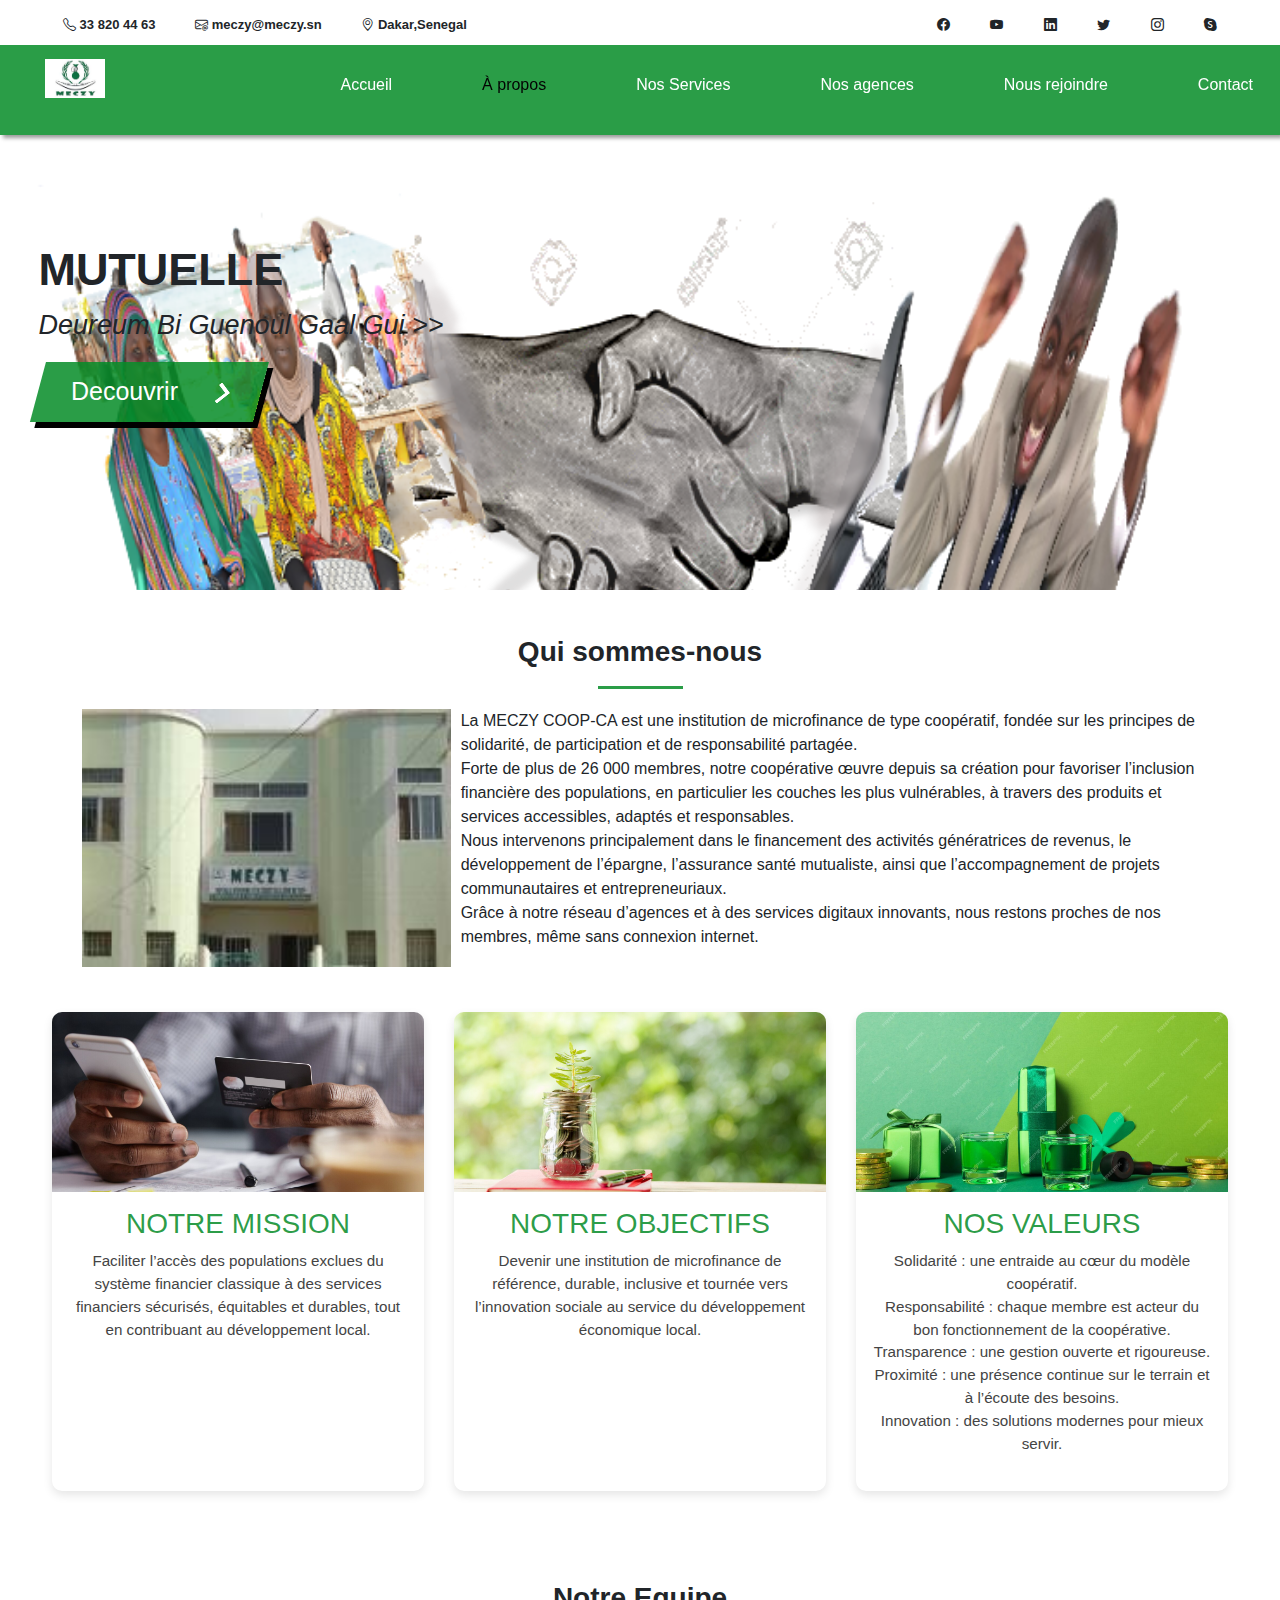
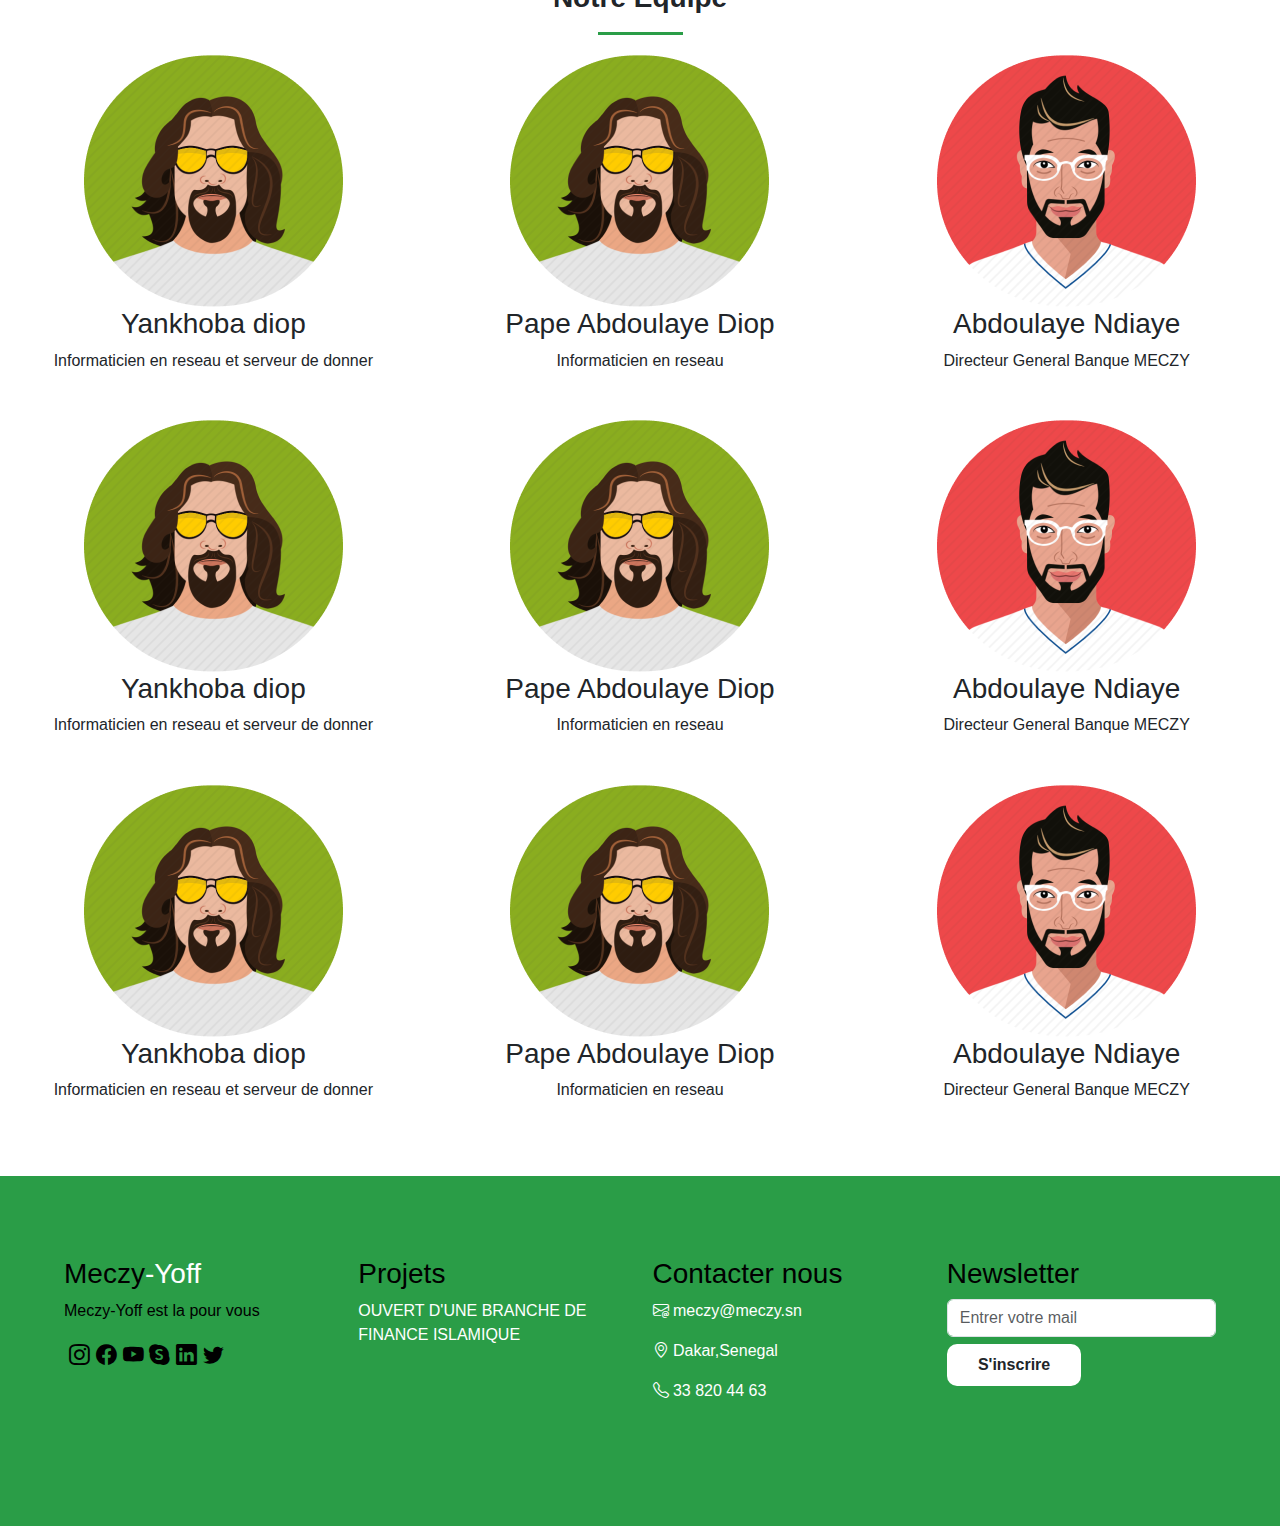
<file: a propos/a propos.html>
<!DOCTYPE html>
<html lang="en">
<head>
    <meta charset="UTF-8">
    <meta name="viewport" content="width=device-width, initial-scale=1.0">
    <title>MECZY</title>
    <link rel="icon" type="image/x-icon" href="../public/images/logo/logo-meczy.jpg">

    <!--cdn bootstrap-->
    <link href="https://cdn.jsdelivr.net/npm/bootstrap@5.3.3/dist/css/bootstrap.min.css" rel="stylesheet" integrity="sha384-QWTKZyjpPEjISv5WaRU9OFeRpok6YctnYmDr5pNlyT2bRjXh0JMhjY6hW+ALEwIH" crossorigin="anonymous">
    <script src="https://cdn.jsdelivr.net/npm/bootstrap@5.3.3/dist/js/bootstrap.bundle.min.js" integrity="sha384-YvpcrYf0tY3lHB60NNkmXc5s9fDVZLESaAA55NDzOxhy9GkcIdslK1eN7N6jIeHz" crossorigin="anonymous"></script>

    <!--icon cdn icon bootstrap-->
    <link rel="stylesheet" href="https://cdn.jsdelivr.net/npm/bootstrap-icons@1.11.3/font/bootstrap-icons.min.css">

    <!--cdn fonteawesone-->

    <link rel="stylesheet" href="https://cdnjs.cloudflare.com/ajax/libs/font-awesome/6.7.2/css/all.min.css" integrity="sha512-Evv84Mr4kqVGRNSgIGL/F/aIDqQb7xQ2vcrdIwxfjThSH8CSR7PBEakCr51Ck+w+/U6swU2Im1vVX0SVk9ABhg==" crossorigin="anonymous" referrerpolicy="no-referrer" />
    <!--css files les styles css-->
    <link rel="stylesheet" href="../public/css/main.css">
    <link rel="stylesheet" href="a propos.css">

</head>
<body>
    <!--section scroll top-->
    <div id="progress">
        <span id="progressValue">&#x1F815</span>
    </div>
    <!--section menu--->
    <div class="container-menu navContainer" id="accueill">
        <!--first-menu-->
        <div class="first-menu">
            <div class="left-icon">
                
                <p class="d-inline">
                    <i class="bi bi-telephone"></i>
                    33 820 44 63 
                </p>
                <p class="d-inline">
                    <i class="bi bi-envelope-at"></i>
                    meczy@meczy.sn
                </p>
                <p class="d-inline">
                    <i class="bi bi-geo-alt"></i>
                    Dakar,Senegal
                </p>
            </div>

            <div class="right-icon">
                <i class="bi bi-facebook"></i>
                <i class="bi bi-youtube"></i>
                <i class="bi bi-linkedin"></i>
                <i class="bi bi-twitter"></i>
                <i class="bi bi-instagram"></i>
                <i class="bi bi-skype"></i>
            </div>
        </div>

        <!--secon-menu-->
        <div class="second-menu">
           
            <div class="logo">
                <a href="../index.html"><img src="../public/images/logo/logo-meczy.jpg" alt="logo"></a>
            </div>
            <!--menu-->
            <div class="menu-links">
                <ul>
                    <li>
                        <a href="../#accueill">Accueil</a>
                    </li>
                    <a href="#L'institution" class="active">À propos</a>

                    <li>
                        <a href="../nos services/nos services.html">Nos Services</a>
                    </li>
                    <li>
                        <a href="../Article/article.html">Nos agences</a>
                    </li>
                    <li>
                        <a href="../Nous-rejoindre/NousRejoindre.html">Nous rejoindre</a>
                    </li>
                    <li>
                        <a href="../contact/contact.html">Contact</a>
                    </li>
                </ul>
            </div>
        </div>
        
    </div>
    <!--section baniere-->
    <div class="container-baniere-article">
        <div class="text-baniere">
            <h1 id="animated-text"></h1>
            <p>Deureum Bi Guenoul Gaal Gui  >></p>
<button class="cta">
    <span class="span">Decouvrir</span>
    <span class="second">
      <svg
        width="50px"
        height="20px"
        viewBox="0 0 66 43"
        version="1.1"
        xmlns="http://www.w3.org/2000/svg"
        xmlns:xlink="http://www.w3.org/1999/xlink"
      >
        <g
          id="arrow"
          stroke="none"
          stroke-width="1"
          fill="none"
          fill-rule="evenodd"
        >
          <path
            class="one"
            d="M40.1543933,3.89485454 L43.9763149,0.139296592 C44.1708311,-0.0518420739 44.4826329,-0.0518571125 44.6771675,0.139262789 L65.6916134,20.7848311 C66.0855801,21.1718824 66.0911863,21.8050225 65.704135,22.1989893 C65.7000188,22.2031791 65.6958657,22.2073326 65.6916762,22.2114492 L44.677098,42.8607841 C44.4825957,43.0519059 44.1708242,43.0519358 43.9762853,42.8608513 L40.1545186,39.1069479 C39.9575152,38.9134427 39.9546793,38.5968729 40.1481845,38.3998695 C40.1502893,38.3977268 40.1524132,38.395603 40.1545562,38.3934985 L56.9937789,21.8567812 C57.1908028,21.6632968 57.193672,21.3467273 57.0001876,21.1497035 C56.9980647,21.1475418 56.9959223,21.1453995 56.9937605,21.1432767 L40.1545208,4.60825197 C39.9574869,4.41477773 39.9546013,4.09820839 40.1480756,3.90117456 C40.1501626,3.89904911 40.1522686,3.89694235 40.1543933,3.89485454 Z"
            fill="#FFFFFF"
          ></path>
          <path
            class="two"
            d="M20.1543933,3.89485454 L23.9763149,0.139296592 C24.1708311,-0.0518420739 24.4826329,-0.0518571125 24.6771675,0.139262789 L45.6916134,20.7848311 C46.0855801,21.1718824 46.0911863,21.8050225 45.704135,22.1989893 C45.7000188,22.2031791 45.6958657,22.2073326 45.6916762,22.2114492 L24.677098,42.8607841 C24.4825957,43.0519059 24.1708242,43.0519358 23.9762853,42.8608513 L20.1545186,39.1069479 C19.9575152,38.9134427 19.9546793,38.5968729 20.1481845,38.3998695 C20.1502893,38.3977268 20.1524132,38.395603 20.1545562,38.3934985 L36.9937789,21.8567812 C37.1908028,21.6632968 37.193672,21.3467273 37.0001876,21.1497035 C36.9980647,21.1475418 36.9959223,21.1453995 36.9937605,21.1432767 L20.1545208,4.60825197 C19.9574869,4.41477773 19.9546013,4.09820839 20.1480756,3.90117456 C20.1501626,3.89904911 20.1522686,3.89694235 20.1543933,3.89485454 Z"
            fill="#FFFFFF"
          ></path>
          <path
            class="three"
            d="M0.154393339,3.89485454 L3.97631488,0.139296592 C4.17083111,-0.0518420739 4.48263286,-0.0518571125 4.67716753,0.139262789 L25.6916134,20.7848311 C26.0855801,21.1718824 26.0911863,21.8050225 25.704135,22.1989893 C25.7000188,22.2031791 25.6958657,22.2073326 25.6916762,22.2114492 L4.67709797,42.8607841 C4.48259567,43.0519059 4.17082418,43.0519358 3.97628526,42.8608513 L0.154518591,39.1069479 C-0.0424848215,38.9134427 -0.0453206733,38.5968729 0.148184538,38.3998695 C0.150289256,38.3977268 0.152413239,38.395603 0.154556228,38.3934985 L16.9937789,21.8567812 C17.1908028,21.6632968 17.193672,21.3467273 17.0001876,21.1497035 C16.9980647,21.1475418 16.9959223,21.1453995 16.9937605,21.1432767 L0.15452076,4.60825197 C-0.0425130651,4.41477773 -0.0453986756,4.09820839 0.148075568,3.90117456 C0.150162624,3.89904911 0.152268631,3.89694235 0.154393339,3.89485454 Z"
            fill="#FFFFFF"
          ></path>
        </g>
      </svg>
    </span>
  </button>
        </div>
    </div>
<!--section a propos-->
<div class="container-L'institution" id="L'institution">
    <div class="titre-section">
        <h3>Qui sommes-nous</h3>
        <span></span>

    </div>

    <div class="content-institution container ">
        <div class="place-image"> 
            <img src="../public/images/services/meczy-agences.jpg" alt="">
        </div>
        <P>La MECZY COOP-CA est une institution de microfinance de type coopératif, fondée sur les principes de solidarité, de participation et de responsabilité partagée. <br>
            Forte de plus de 26 000 membres, notre coopérative œuvre depuis sa création pour favoriser l’inclusion financière des populations, en particulier les couches les plus vulnérables, à travers des produits et services accessibles, adaptés et responsables. <br>
        
            Nous intervenons principalement dans le financement des activités génératrices de revenus, le développement de l’épargne, l’assurance santé mutualiste, ainsi que l’accompagnement de projets communautaires et entrepreneuriaux. <br>
            Grâce à notre réseau d’agences et à des services digitaux innovants, nous restons proches de nos membres, même sans connexion internet.
        </P> 
        
           
        </div>
        </div>
        </div>
    </div>
</div>




<!--valeurs-->
<section class="produits-valeurs">
    <div class="container">
      <div class="valeurs-grid">
  
        <div class="valeurs-card">
          <img src="../public/images/services/credit1.jpg" alt="Livret Jeune">
          <h3>NOTRE MISSION</h3>
          <p>Faciliter l’accès des populations exclues du système financier classique à des services financiers sécurisés, équitables et durables, tout en contribuant au développement local.</p>
        </div>
  
        <div class="valeurs-card">
          <img src="../public/images/services/produit3.jpg" alt="PEL">
          <h3>NOTRE OBJECTIFS</h3>
         <p>
            Devenir une institution de microfinance de référence, durable, inclusive et tournée vers l’innovation sociale au service du développement économique local.
        </p>
        </div>
  
        <div class="valeurs-card">
          <img src="../public/images/services/produits4.jpg" alt="Assurance Vie">
          <h3>NOS VALEURS</h3>
        <P> Solidarité : une entraide au cœur du modèle coopératif.<br>
            Responsabilité : chaque membre est acteur du bon fonctionnement de la coopérative. <br>
            Transparence : une gestion ouverte et rigoureuse. <br>
            Proximité : une présence continue sur le terrain et à l’écoute des besoins. <br>
            Innovation : des solutions modernes pour mieux servir.          
        </P>
        </div>
  
      </div>
    </div>
  </section>

    <!--partie titre-->
<div class="titre-section">
<h3>Notre Equipe</h3>
<span></span>
</div>
<div class="content-equipe">
    <div class="equipe1"> 
        <img src="../public/images/equipes/equipe2.png" alt="">
        <h3>Yankhoba diop</h3>
        <p>Informaticien en reseau et serveur de donner</p>

        <div class="content-sociaux">
           <div class="icon-social d-inline">
            
            </div>

        </div>
    </div>
    <div class="equipe2"> 
        <img src="../public/images/equipes/equipe2.png" alt="">
        <h3>Pape Abdoulaye Diop</h3>
        <p>Informaticien en reseau</p>
        <div class="content-sociaux">
                <div class="icon-social d-inline">
                
                </div>
        </div>
    </div>
    <div class="equipe3"> 
        <img src="../public/images/equipes/equipe3.png" alt="">
        <h3>Abdoulaye Ndiaye</h3>
        <p>Directeur General Banque MECZY</p>
        <div class="content-sociaux">
            <div class="icon-social d-inline">
               
            </div>
        </div>
    </div>
</div>
</div>

    <!--partie titre-->
<div class="content-equipe">
    <div class="equipe1"> 
        <img src="../public/images/equipes/equipe2.png" alt="">
        <h3>Yankhoba diop</h3>
        <p>Informaticien en reseau et serveur de donner</p>

        <div class="content-sociaux">
           <div class="icon-social d-inline">
           
            </div>

        </div>
    </div>
    <div class="equipe2"> 
        <img src="../public/images/equipes/equipe2.png" alt="">
        <h3>Pape Abdoulaye Diop</h3>
        <p>Informaticien en reseau</p>
        <div class="content-sociaux">
                <div class="icon-social d-inline">
           
                </div>
        </div>
    </div>
    <div class="equipe3"> 
        <img src="../public/images/equipes/equipe3.png" alt="">
        <h3>Abdoulaye Ndiaye</h3>
        <p>Directeur General Banque MECZY</p>
        <div class="content-sociaux">
            <div class="icon-social d-inline">
                
            </div>
        </div>
    </div>
</div>
</div>

    <!--partie titre-->
<div class="content-equipe">
    <div class="equipe1"> 
        <img src="../public/images/equipes/equipe2.png" alt="">
        <h3>Yankhoba diop</h3>
        <p>Informaticien en reseau et serveur de donner</p>

        <div class="content-sociaux">
           <div class="icon-social d-inline">
           
            </div>

        </div>
    </div>
    <div class="equipe2"> 
        <img src="../public/images/equipes/equipe2.png" alt="">
        <h3>Pape Abdoulaye Diop</h3>
        <p>Informaticien en reseau</p>
        <div class="content-sociaux">
                <div class="icon-social d-inline">
            
                </div>
        </div>
    </div>
    <div class="equipe3"> 
        <img src="../public/images/equipes/equipe3.png" alt="">
        <h3>Abdoulaye Ndiaye</h3>
        <p>Directeur General Banque MECZY</p>
        <div class="content-sociaux">
            <div class="icon-social d-inline">
               
            </div>
        </div>
    </div>
</div>
</div>
   <!--partie footer-->
   <div class="container-footer">
    <!--colone1-->
    <div class="footer1">
        <h3>Meczy<span>-Yoff</span></h3>
        <p>Meczy-Yoff est la pour vous </p>
        <div class="content-sociaux">
            <div class="icon-social d-inline">
                <i class="bi bi-instagram"></i>
                <i class="bi bi-facebook"></i>
                <i class="bi bi-youtube"></i>
                <i class="bi bi-skype"></i>
                <i class="bi bi-linkedin"></i>
                <i class="bi bi-twitter"></i>
            </div>
        </div>
     </div>
          <!--colone2-->
    <div class="footer2">
        <h3>Projets</h3>
        <p>
            <a href="#">OUVERT D'UNE BRANCHE DE FINANCE ISLAMIQUE</a>
        </p>
        
     </div>
          <!--colone3-->
    <div class="footer3">
        <h3>Contacter nous</h3>
        <p>
            <a href="mailto:meczy@meczy.sn">
                <i class="bi bi-envelope-at"></i>
                meczy@meczy.sn</a>
        </p>
        <p>
            <a href="#">
                <i class="bi bi-geo-alt"></i>
                Dakar,Senegal</a>
        </p>
        <p>
            <a href="#">
                <i class="bi bi-telephone"></i>
                33 820 44 63</a>
        </p>
    </div>
        <!--colone4-->
    <div class="footer4"> 

    <h3>Newsletter</h3>
    <form action="#" method="post" id="Newsletter">
        <input type="eimail" required class="form-control" placeholder="Entrer votre mail">
        <button type="submit" class="btn btn-suscribe">S'inscrire</button>
    </form>
    </div>

 </div>

 <!-- Modal details -->
<div class="modal fade" id="agenceModal" tabindex="-1" aria-labelledby="agenceModalLabel" aria-hidden="true">
<div class="modal-dialog modal-dialog-centred">
  <div class="modal-content">

    <!--header-->
    <div class="modal-header">
      <h1 class="modal-title fs-5 fw-bold" id="agenceModalLabel">Details du agence</h1>
      <button type="button" class="btn-close" data-bs-dismiss="modal" aria-label="Close"></button>
    </div>

    <!--body-->
    <div class="modal-body">
      <h5 class="modal-title"></h5>
      <p class="modal-description"></p>
    </div>

    <!--footer-->
    <div class="modal-footer">
      <button type="button" class="btn btn-secondary" data-bs-dismiss="modal">Fermer</button>
    </div>
  </div>
</div>
</div>
    <!--section script-->
    <script src="../public/js/main.js"></script>
    <script src="../public/js/progress.js"></script>
    <script src="../public/js/nothidemodal.js"></script>
    <script src="../public/js/setDetailsmodal.js"></script>
</body>
</html>
</file>
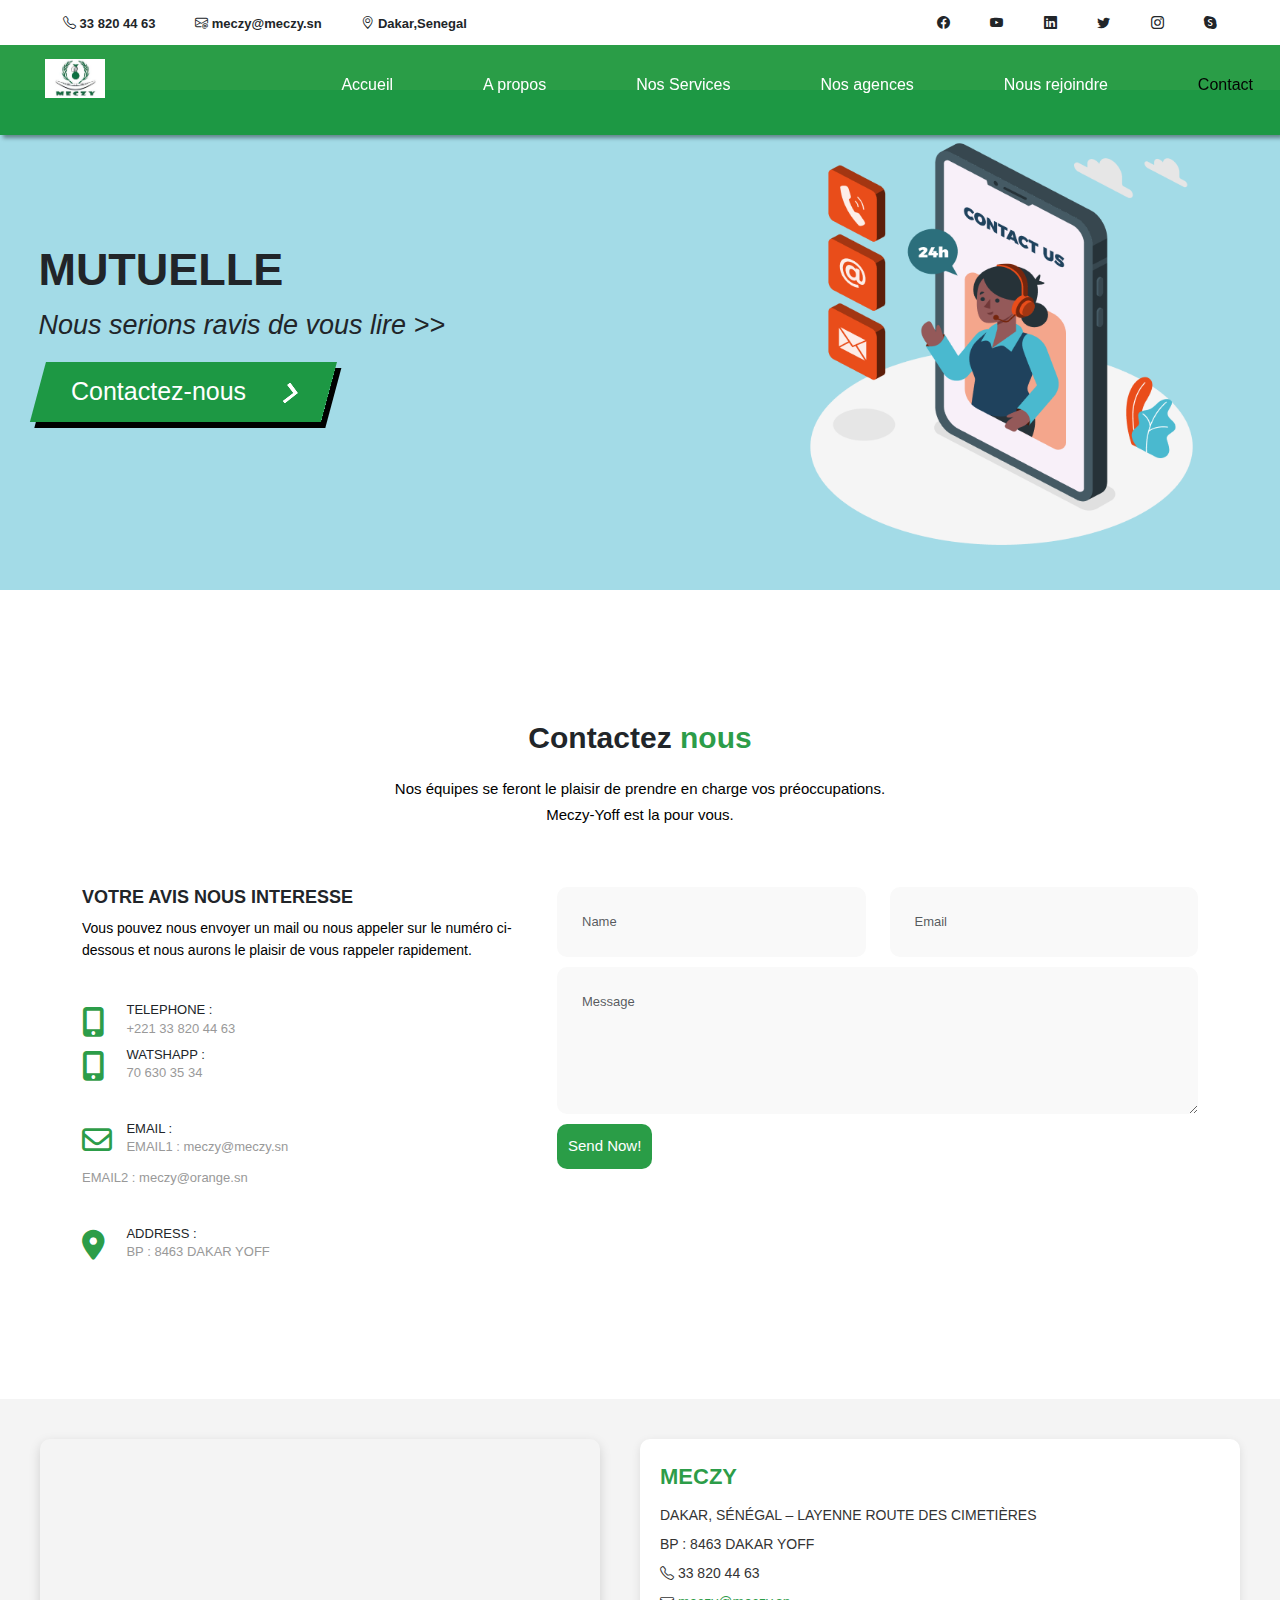
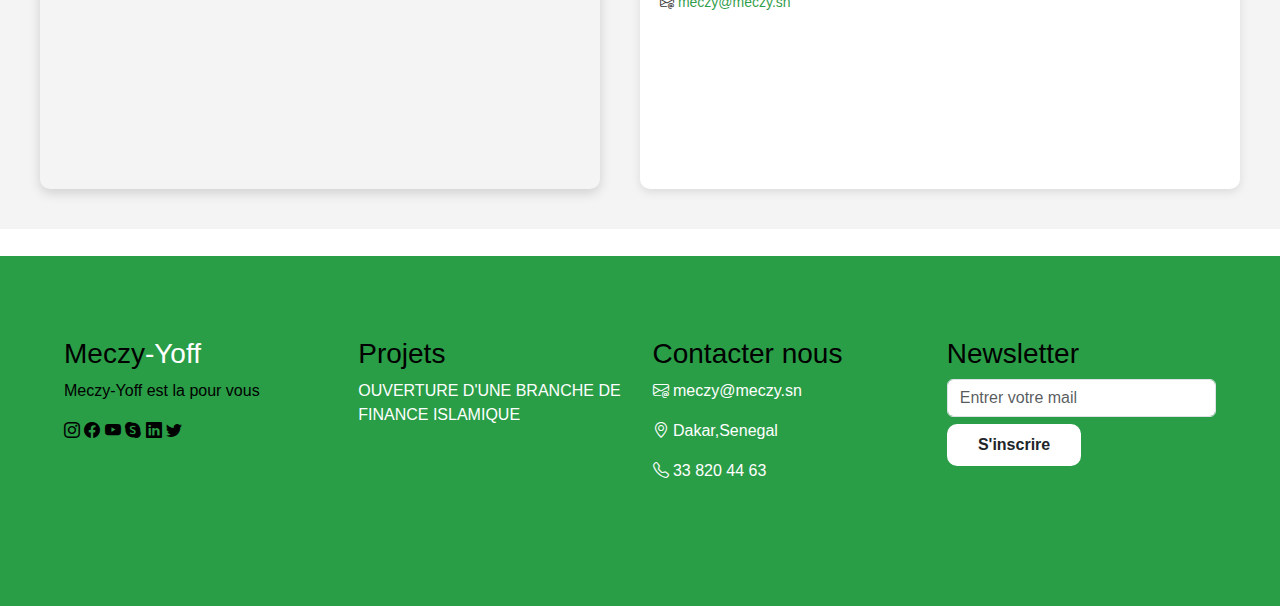
<file: contact/contact.html>
<!DOCTYPE html>
<html lang="en">
<head>
    <meta charset="UTF-8">
    <meta name="viewport" content="width=device-width, initial-scale=1.0">
    <title>MECZY</title>
    <link rel="icon" type="image/x-icon" href="../public/images/logo/logo-meczy.jpg">

    <!--cdn bootstrap-->
    <link href="https://cdn.jsdelivr.net/npm/bootstrap@5.3.3/dist/css/bootstrap.min.css" rel="stylesheet" integrity="sha384-QWTKZyjpPEjISv5WaRU9OFeRpok6YctnYmDr5pNlyT2bRjXh0JMhjY6hW+ALEwIH" crossorigin="anonymous">
    <script src="https://cdn.jsdelivr.net/npm/bootstrap@5.3.3/dist/js/bootstrap.bundle.min.js" integrity="sha384-YvpcrYf0tY3lHB60NNkmXc5s9fDVZLESaAA55NDzOxhy9GkcIdslK1eN7N6jIeHz" crossorigin="anonymous"></script>

    <!--icon cdn icon bootstrap-->
    <link rel="stylesheet" href="https://cdn.jsdelivr.net/npm/bootstrap-icons@1.11.3/font/bootstrap-icons.min.css">

    <!--cdn fonteawesone-->

    <link rel="stylesheet" href="https://cdnjs.cloudflare.com/ajax/libs/font-awesome/6.7.2/css/all.min.css" integrity="sha512-Evv84Mr4kqVGRNSgIGL/F/aIDqQb7xQ2vcrdIwxfjThSH8CSR7PBEakCr51Ck+w+/U6swU2Im1vVX0SVk9ABhg==" crossorigin="anonymous" referrerpolicy="no-referrer" />
    <!--css files les styles css-->
    <link rel="stylesheet" href="../public/css/main.css">
    <link rel="stylesheet" href="contact.css">
</head>
<body>
    <!--section scroll top-->
    <div id="progress">
        <span id="progressValue">&#x1F815</span>
    </div>
    <!--section menu--->
    <div class="container-menu navContainer" id="accueill">
        <!--first-menu-->
        <div class="first-menu">
            <div class="left-icon">
                
                <p class="d-inline">
                    <i class="bi bi-telephone"></i>
                    33 820 44 63 
                </p>
                <p class="d-inline">
                    <i class="bi bi-envelope-at"></i>
                    meczy@meczy.sn
                </p>
                <p class="d-inline">
                    <i class="bi bi-geo-alt"></i>
                    Dakar,Senegal
                </p>
            </div>

            <div class="right-icon">
                <i class="bi bi-facebook"></i>
                <i class="bi bi-youtube"></i>
                <i class="bi bi-linkedin"></i>
                <i class="bi bi-twitter"></i>
                <i class="bi bi-instagram"></i>
                <i class="bi bi-skype"></i>
            </div>
        </div>

        <!--secon-menu-->
        <div class="second-menu">
           
            <div class="logo">
                <a href="../index.html"><img src="../public/images/logo/logo-meczy.jpg" alt="logo"></a>
            </div>
            <!--menu-->
            <div class="menu-links">
                <ul>
                    <li>
                        <a href="../#accueill" >Accueil</a>
                    </li>
                    <li>
                        <a href="../a propos/a propos.html">A propos</a>
                    </li>
                    <li>
                        <a href="../nos services/nos services.html">Nos Services</a>
                    </li>
                    <li>
                        <a href="../Article/article.html">Nos agences</a>
                    </li>
                    <li>
                        <a href="../Nous-rejoindre/NousRejoindre.html">Nous rejoindre</a>
                    </li>
                    <li>
                        <a href="#contact/" class="active">Contact</a>
                    </li>
                </ul>
            </div>
        </div>
        
    </div>
    <!--section baniere-->
    <div class="container-baniere-article">
        <div class="text-baniere">
            <h1 id="animated-text"></h1>
            <p>Nous serions ravis de vous lire >></p>
<button class="cta">
    <span class="span">Contactez-nous</span>
    <span class="second">
      <svg
        width="50px"
        height="20px"
        viewBox="0 0 66 43"
        version="1.1"
        xmlns="http://www.w3.org/2000/svg"
        xmlns:xlink="http://www.w3.org/1999/xlink"
      >
        <g
          id="arrow"
          stroke="none"
          stroke-width="1"
          fill="none"
          fill-rule="evenodd"
        >
          <path
            class="one"
            d="M40.1543933,3.89485454 L43.9763149,0.139296592 C44.1708311,-0.0518420739 44.4826329,-0.0518571125 44.6771675,0.139262789 L65.6916134,20.7848311 C66.0855801,21.1718824 66.0911863,21.8050225 65.704135,22.1989893 C65.7000188,22.2031791 65.6958657,22.2073326 65.6916762,22.2114492 L44.677098,42.8607841 C44.4825957,43.0519059 44.1708242,43.0519358 43.9762853,42.8608513 L40.1545186,39.1069479 C39.9575152,38.9134427 39.9546793,38.5968729 40.1481845,38.3998695 C40.1502893,38.3977268 40.1524132,38.395603 40.1545562,38.3934985 L56.9937789,21.8567812 C57.1908028,21.6632968 57.193672,21.3467273 57.0001876,21.1497035 C56.9980647,21.1475418 56.9959223,21.1453995 56.9937605,21.1432767 L40.1545208,4.60825197 C39.9574869,4.41477773 39.9546013,4.09820839 40.1480756,3.90117456 C40.1501626,3.89904911 40.1522686,3.89694235 40.1543933,3.89485454 Z"
            fill="#FFFFFF"
          ></path>
          <path
            class="two"
            d="M20.1543933,3.89485454 L23.9763149,0.139296592 C24.1708311,-0.0518420739 24.4826329,-0.0518571125 24.6771675,0.139262789 L45.6916134,20.7848311 C46.0855801,21.1718824 46.0911863,21.8050225 45.704135,22.1989893 C45.7000188,22.2031791 45.6958657,22.2073326 45.6916762,22.2114492 L24.677098,42.8607841 C24.4825957,43.0519059 24.1708242,43.0519358 23.9762853,42.8608513 L20.1545186,39.1069479 C19.9575152,38.9134427 19.9546793,38.5968729 20.1481845,38.3998695 C20.1502893,38.3977268 20.1524132,38.395603 20.1545562,38.3934985 L36.9937789,21.8567812 C37.1908028,21.6632968 37.193672,21.3467273 37.0001876,21.1497035 C36.9980647,21.1475418 36.9959223,21.1453995 36.9937605,21.1432767 L20.1545208,4.60825197 C19.9574869,4.41477773 19.9546013,4.09820839 20.1480756,3.90117456 C20.1501626,3.89904911 20.1522686,3.89694235 20.1543933,3.89485454 Z"
            fill="#FFFFFF"
          ></path>
          <path
            class="three"
            d="M0.154393339,3.89485454 L3.97631488,0.139296592 C4.17083111,-0.0518420739 4.48263286,-0.0518571125 4.67716753,0.139262789 L25.6916134,20.7848311 C26.0855801,21.1718824 26.0911863,21.8050225 25.704135,22.1989893 C25.7000188,22.2031791 25.6958657,22.2073326 25.6916762,22.2114492 L4.67709797,42.8607841 C4.48259567,43.0519059 4.17082418,43.0519358 3.97628526,42.8608513 L0.154518591,39.1069479 C-0.0424848215,38.9134427 -0.0453206733,38.5968729 0.148184538,38.3998695 C0.150289256,38.3977268 0.152413239,38.395603 0.154556228,38.3934985 L16.9937789,21.8567812 C17.1908028,21.6632968 17.193672,21.3467273 17.0001876,21.1497035 C16.9980647,21.1475418 16.9959223,21.1453995 16.9937605,21.1432767 L0.15452076,4.60825197 C-0.0425130651,4.41477773 -0.0453986756,4.09820839 0.148075568,3.90117456 C0.150162624,3.89904911 0.152268631,3.89694235 0.154393339,3.89485454 Z"
            fill="#FFFFFF"
          ></path>
        </g>
      </svg>
    </span>
  </button>
        </div>
    </div>
<!--section contact-->
<section class="contact" id="contact">
    <div class="container">
        <div class="heading text-center">
            <h2>Contactez  <span>nous</span></h2>
            <p>Nos équipes se feront le plaisir de prendre en charge vos préoccupations.
                <br>Meczy-Yoff est la pour vous.</p>
        </div>
        <div class="row">
            <div class="col-md-5">
                <div class="title">
                    <h3>VOTRE AVIS NOUS INTERESSE</h3>
                    <p> Vous pouvez nous envoyer un mail ou nous appeler sur le numéro ci-dessous et nous aurons le plaisir de vous rappeler rapidement.</p>
                </div>
                <div class="content">
                    <!-- Info-1 -->
                    <div class="info">
                        <i class="fas fa-mobile-alt"></i>
                        <h4 class="d-inline-block">TELEPHONE :
                            <br>
                            <span>+221 33 820 44 63  </span></h4>
                            <br>
                              <i class="fas fa-mobile-alt"></i>
                        <h4 class="d-inline-block">WATSHAPP :
                            <br>
                            <span>70 630 35 34  </span></h4>
                    </div>
                    <!-- Info-2 -->
                    <div class="info">
                        <i class="far fa-envelope"></i>
                        <h4 class="d-inline-block">EMAIL :
                            <br>
                            <span>EMAIL1 : meczy@meczy.sn</span></h4><br>
                            <h4 class="d-inline-block">
                            <span> EMAIL2 : meczy@orange.sn</span></h4>
                    </div>
                    <!-- Info-3 -->
                    <div class="info">
                        <i class="fas fa-map-marker-alt"></i>
                        <h4 class="d-inline-block">ADDRESS :<br>
                            <span>BP : 8463 DAKAR YOFF</span></h4>
                    </div>
                </div>
            </div>

            <div class="col-md-7">

                <form>
                    <div class="row">
                        <div class="col-sm-6">
                            <input type="text" class="form-control" placeholder="Name">
                        </div>
                        <div class="col-sm-6">
                            <input type="email" class="form-control" placeholder="Email">
                        </div>
                        <!--div class="col-sm-12">
                            <input type="text" class="form-control" placeholder="Subject">
                        </div-->
                    </div>
                    <div class="form-group">
                        <textarea class="form-control" rows="5" id="comment" placeholder="Message"></textarea>
                    </div>
                    <button class="btn btn-block" type="submit">Send Now!</button>
                </form>
            </div>
        </div>
    </div>
</section>


<!-- SECTION MAPS -->
<!-- SECTION MAPS MODERNE -->
<section class="maps-section">
  <div class="maps-container">
    <div class="map-box">
      <iframe 
        src="https://www.google.com/maps/embed?pb=!1m18!1m12!1m3!1d3858.193601525309!2d-17.476743326374528!3d14.758120073203719!2m3!1f0!2f0!3f0!3m2!1i1024!2i768!4f13.1!3m3!1m2!1s0xec10d637757eec7%3A0x9f79fdb834e4e67a!2sMECZY!5e0!3m2!1sfr!2ssn!4v1746018467849!5m2!1sfr!2ssn"
        allowfullscreen=""
        loading="lazy"
        referrerpolicy="no-referrer-when-downgrade">
      </iframe>
    </div>

    <div class="info-box">
      <h3>MECZY</h3>
      <p>DAKAR, SÉNÉGAL – LAYENNE ROUTE DES CIMETIÈRES</p>
      <p>BP : 8463 DAKAR YOFF</p>
      <p><i class="bi bi-telephone"></i> 33 820 44 63</p>
      <p>
        <i class="bi bi-envelope-at"></i>
        <a href="mailto:meczy@meczy.sn">meczy@meczy.sn</a>
      </p>
    </div>
  </div>
</section>


     <!--partie footer-->
     <div class="container-footer">
        <!--colone1-->
        <div class="footer1">
            <h3>Meczy<span>-Yoff</span></h3>
            <p>Meczy-Yoff est la pour vous </p>
            <div class="content-sociaux">
                <div class="icon-social d-inline">
                    <i class="bi bi-instagram"></i>
                    <i class="bi bi-facebook"></i>
                    <i class="bi bi-youtube"></i>
                    <i class="bi bi-skype"></i>
                    <i class="bi bi-linkedin"></i>
                    <i class="bi bi-twitter"></i>
                </div>
            </div>
         </div>
              <!--colone2-->
        <div class="footer2">
            <h3>Projets</h3>
            <p>
                <a href="#">OUVERTURE D'UNE BRANCHE DE FINANCE ISLAMIQUE</a>
            </p>
           
         </div>
              <!--colone3-->
        <div class="footer3">
            <h3>Contacter nous</h3>
            <p>
                <a href="mailto:meczy@meczy.sn">
                    <i class="bi bi-envelope-at"></i>
                    meczy@meczy.sn</a>
            </p>
            <p>
                <a href="#">
                    <i class="bi bi-geo-alt"></i>
                    Dakar,Senegal</a>
            </p>
            <p>
                <a href="#">
                    <i class="bi bi-telephone"></i>
                    33 820 44 63</a>
            </p>
        </div>
            <!--colone4-->
        <div class="footer4"> 

        <h3>Newsletter</h3>
        <form action="#" method="post" id="Newsletter">
            <input type="eimail" required class="form-control" placeholder="Entrer votre mail">
            <button type="submit" class="btn btn-suscribe">S'inscrire</button>
        </form>
        </div>

     </div>

     <!-- Modal details -->
<div class="modal fade" id="agenceModal" tabindex="-1" aria-labelledby="agenceModalLabel" aria-hidden="true">
    <div class="modal-dialog modal-dialog-centred">
      <div class="modal-content">

        <!--header-->
        <div class="modal-header">
          <h1 class="modal-title fs-5 fw-bold" id="agenceModalLabel">Details du agence</h1>
          <button type="button" class="btn-close" data-bs-dismiss="modal" aria-label="Close"></button>
        </div>

        <!--body-->
        <div class="modal-body">
          <h5 class="modal-title"></h5>
          <p class="modal-description"></p>
        </div>

        <!--footer-->
        <div class="modal-footer">
          <button type="button" class="btn btn-secondary" data-bs-dismiss="modal">Fermer</button>
        </div>
      </div>
    </div>
  </div>
    <!--section script-->
    <script src="../public/js/main.js"></script>
    <script src="../public/js/progress.js"></script>
    <script src="../public/js/nothidemodal.js"></script>
    <script src="../public/js/setDetailsmodal.js"></script>
</body>
</html>
</file>
<file: public/css/main.css>
/* **** BASE CONTENT **** */
*
{
    margin: 0;
    padding: 0;
    list-style: none;
  font-family: 'Segoe UI', Tahoma, Geneva, Verdana, sans-serif;
    text-decoration: none !important;
}

/* **** PROGRESS **** */
#progress {
    background-color: #061429;
    position: fixed;
    bottom: 20px;
    right: 20px;
    height: 50px;
    width: 50px;
    display: none;
    place-items: center;
    box-shadow: 0 0 10px rgba(0, 0, 0, 0.2);
    cursor: pointer;
    z-index: 1000;
}
#progressValue {
    display: block;
    height: calc(100% - 15px);
    width: calc(100% - 15px);
    background-color: var(--main-color);
    display: grid;
    place-items: center;
    font-size: 20px;
    color: white;
    font-weight: bold;
}

/* **** BASE COLOR **** */
:root {
  --main-color: #068c28da;
  --white-color: #ffffff;
  --second-color: var(--white-color);
  --third-color: #030303;
  --black-color: #068c28da;
}


/* **** first menu**** */

.first-menu
{
    position: fixed;
    top: 0;
    background-color: white;
    width: 100%;
    height: 5vh;
    place-items: center;
    display: flex;
    z-index: 10000;
    border-top: 3px dashed var(--white-color)
}
.first-menu .right-icon i:hover
{
  color: var(--main-color);
}

.left-icon 
{
    position: absolute;
    left: 5vh;
}

.left-icon p,.right-icon i
{
    margin: 2vh;
    font-size: 13px;
     font-weight: bold;
}

.right-icon
{
    position: absolute;
    right: 5vh;
}

/* **** second menu**** */

.second-menu
{
    background-color: var(--black-color);
    height: 10vh;
    width: 100%;
    display: flex;
    justify-content:end ;
    position: fixed;
    z-index: 1000;
    top: 5vh;
    box-shadow: rgba(0, 0, 0, 0.4) 3px 3px 4px;
}
.second-menu .logo img
{
    max-width: 60px;
    max-height: 50px;
    position: absolute;
    left: 5vh;
    top: 1.5vh;
}

.menu-links ul
{
    display: flex;
    position: absolute;
    right:3vh;
    top: 3.1vh;
}

.menu-links ul a
{
    margin-left: 5vh;
    color: white;

}
.active, .menu-links li a:hover
{
    color: var(--third-color)!important; 
}

/* btn decourir */ 
.cta {
    display: flex;
    padding: 11px 33px;
    text-decoration: none;
    font-size: 25px;
    color: white;
    background:  #068c28da;
    transition: 1s;
    box-shadow: 6px 6px 0 black;
    transform: skewX(-15deg);
    border: none;
    cursor: pointer;
  }
  
  .cta:focus {
    outline: none;
  }
  
  .cta:hover {
    transition: 0.5s;
    box-shadow: 10px 10px 0 black;
  }
  
  .cta .second {
    transition: 0.5s;
    margin-right: 0px;
  }
  
  .cta:hover .second {
    transition: 0.5s;
    margin-right: 45px;
  }
  
  .span {
    transform: skewX(15deg);
  }
  
  .second {
    width: 20px;
    margin-left: 30px;
    position: relative;
    top: 12%;
  }
  
  .one {
    transition: 0.4s;
    transform: translateX(-60%);
  }
  
  .two {
    transition: 0.5s;
    transform: translateX(-30%);
  }
  
  .cta:hover .three {
    animation: color_anim 1s infinite 0.2s;
  }
  
  .cta:hover .one {
    transform: translateX(0%);
    animation: color_anim 1s infinite 0.6s;
  }
  
  .cta:hover .two {
    transform: translateX(0%);
    animation: color_anim 1s infinite 0.4s;
  }
  
  @keyframes color_anim {
    0% {
      fill: white;
    }
  
    50% {
      fill:black;
    }
  
    100% {
      fill: white;
    }
  }

  /* baniere */ 
  .container-baniere
  {
    margin-top: 90px;
    width: 100%;
    background-image: url(../images/bannieres/slide-img1v2.png);
    background-color: var(--white-color);
    height: 500px;
    background-size: cover;
  }

  .container-baniere a{
    color: #ffffff;
  }

  .text-baniere
  {
    position: absolute;
    top: 27%;
    left: 3%;
  }

  .text-baniere h1
  {
    font-weight: bold;
    font-size: 5vh;
  }
  .text-baniere p
  {
    font-size: 3vh;
    font-style: italic;
  }

/* ====== Section Mot du Directeur ====== */
.mot-directeur {
  background-color: #f3f3f3;
  padding: 60px 20px;
  font-family: 'Segoe UI', Tahoma, Geneva, Verdana, sans-serif;
}

.container-directeur {
  display: grid;
  grid-template-columns: 1fr 2fr;
  gap: 30px;
  align-items: center;
  max-width: 1200px;
  margin: 0 auto;
}

.image-directeur img {
  width: 100%;
  height: auto;
  border-radius: 10px;
  box-shadow: 0 4px 10px rgba(0, 0, 0, 0.1);
}

.texte-directeur h2 {
  font-size: 2em;
  color: var(--third-color);
  margin-bottom: 20px;
}

.texte-directeur p {
  font-size: 1.1em;
  line-height: 1.6;
  color: #333;
  text-align: justify;
}

.signature {
  margin-top: 20px;
  font-style: italic;
  font-weight: bold;
  color: #555;
}

/* Responsive */
@media screen and (max-width: 768px) {
  .container-directeur {
    grid-template-columns: 1fr;
    text-align: center;
  }

  .texte-directeur p {
    text-align: center;
  }
}


.titre-section h3 {
  text-align: center;
  font-weight: 600;
  padding: 1vh;
  padding-top: 5vh;
}

.titre-section span {
  width: 85px;
  height: 3px;
  display: block;
  background-color: var(--black-color);
  margin: 0 auto 20px auto;
}

/* Responsive pour tablettes (<= 991px) */
@media screen and (max-width: 991px) {
  .content-institution {
    grid-template-columns: 1fr;
    grid-template-rows: auto auto;
  }

  .place-image {
    grid-area: auto;
    margin-bottom: 20px;
  }

  .place-text {
    grid-area: auto;
    margin-top: 0;
    text-align: justify;
  }
}

/* Responsive pour petits écrans (<= 576px) */
@media screen and (max-width: 576px) {
  .place-text {
    font-size: 16px;
  }

  .titre-section h3 {
    font-size: 20px;
  }

  .titre-section span {
    width: 60px;
  }
}

.banniere-reseaux {
  background: #068c28da;
  display: flex;
  justify-content: space-between;
  align-items: center;
  padding: 40px 5%;
  position: relative;
  min-height: 250px;
}

.reseaux-texte h2 {
  color: #fff;
  font-size: 1.6em;
  margin-bottom: 20px;
}

.icones-reseaux a {
  display: inline-block;
  margin-right: 25px;
  background: rgba(255,255,255,0.1);
  border-radius: 50%;
  width: 70px;
  height: 70px;
  text-align: center;
  line-height: 70px;
  font-size: 2em;
  color: #fff;
  border: 2px solid #fff;
  transition: background 0.3s;
}

.icones-reseaux a:hover {
  background: #fff;
  color: #068c28da;
}

.groupe-photos {
  display: flex;
  gap: 20px;
}

.photo-cadre {
  width: 120px;
  height: 120px;
  object-fit: cover;
  border-radius: 15px;
  border: 5px solid #fff;
  box-shadow: 0 4px 20px rgba(0,0,0,0.1);
  transform: rotate(-8deg);
}

.photo-cadre:nth-child(2) {
  transform: rotate(6deg);
}

.photo-cadre:nth-child(3) {
  transform: rotate(-4deg);
}

@media (max-width: 1024px) {
  .banniere-reseaux {
    flex-direction: column;
    align-items: flex-start;
    padding: 30px 3%;
    min-height: 200px;
  }
  .groupe-photos {
    margin-top: 30px;
    gap: 15px;
  }
}

@media (max-width: 700px) {
  .banniere-reseaux {
    flex-direction: column;
    align-items: center;
    padding: 25px 2%;
    min-height: 150px;
  }
  .reseaux-texte h2 {
    font-size: 1.1em;
    text-align: center;
  }
  .icones-reseaux a {
    width: 50px;
    height: 50px;
    line-height: 50px;
    font-size: 1.3em;
    margin-right: 15px;
  }
  .groupe-photos {
    gap: 10px;
    margin-top: 20px;
  }
  .photo-cadre {
    width: 70px;
    height: 70px;
    border-radius: 8px;
    border-width: 3px;
  }
}


@media (max-width: 500px) {
  .groupe-photos {
    flex-direction: column;
    align-items: center;
  }
  .photo-cadre {
    margin-bottom: 10px;
  }
}


.presence-regions {
  background: #b8e3e4;
  padding: 40px 0;
  text-align: center;
}
.presence-regions h2 {
  font-size: 2em;
  margin-bottom: 30px;
  font-weight: bold;
}
.regions-grid {
  display: flex;
  justify-content: center;
  gap: 30px;
  flex-wrap: wrap;
}
.region-card {
  background: #fff;
  border-radius: 18px;
  box-shadow: 0 2px 8px rgba(0,0,0,0.06);
  padding: 20px 10px;
  width: 220px;
  display: flex;
  flex-direction: column;
  align-items: center;
  margin-bottom: 20px;
}
.region-svg {
  width: 120px;
  height: 120px;
  margin-bottom: 15px;
}
.region-name {
  font-size: 1.2em;
  font-weight: 600;
  color: #068c28;
}
@media (max-width: 700px) {
  .regions-grid {
    flex-direction: column;
    align-items: center;
  }
  .region-card {
    width: 90vw;
    max-width: 300px;
  }
}




         /* TEMOIGNAGE*/

         .container-Temoignage
         {
          background-color: #f3f3f3;
         } 
         .content-Temoignage {
          display: grid;
          grid-template-columns: repeat(3, 1fr);
          grid-template-rows: 1fr;
          grid-column-gap: 25px;
          grid-row-gap: 25px;
          text-align: center;
          background-color: #f3f3f3;
          margin-top: 15vh;
          margin-bottom: 15vh;
          }
          .content-Temoignage .Temoignage:hover
          {
            background-color: var(--main-color);
            padding: 5vh;
          }

          .content-Temoignage .Temoignage img 
          {
            width: 30%;
            margin-top: -20%;
          }

          .content-Temoignage .Temoignage P:nth-child(odd)
          {
            color: black;
            font-size: 15px;
          }
          
          .div1 { grid-area: 1 / 1 / 2 / 2; }
          .div2 { grid-area: 1 / 2 / 2 / 3; }
          .div3 { grid-area: 1 / 3 / 2 / 4; }

          .content-Temoignage h5
          {
            padding: 8px;
          }

       /* FOOTER DE BASE */
.container-footer {
  display: grid;
  grid-template-columns: repeat(4, 1fr);
  grid-template-rows: 1fr;
  grid-column-gap: 25px;
  grid-row-gap: 5px;
  background-color: var(--main-color);
  min-height: 350px;
  padding: 9vh 5vw;
  margin-top: 3vh;
  width: 100%;
  color: white;
}

.footer1, .footer2, .footer3, .footer4 {
  color: black;
}

.footer3 a, .footer2 a {
  color: white;
  text-decoration: none;
}

.footer3 a:hover, .footer2 a:hover {
  color: black;
}

.footer1 span {
  color: white;
}

.footer4 button {
  background-color: white;
  border-radius: 10px;
  margin-top: 7px;
  width: 50%;
  padding: 8px;
  font-weight: bold;
  cursor: pointer;
}

.container-footer .content-sociaux i:hover {
  color: whitesmoke;
}

/* RESPONSIVE FOOTER */
@media screen and (max-width: 1024px) {
  .container-footer {
    grid-template-columns: repeat(2, 1fr);
    grid-row-gap: 30px;
    padding: 6vh 5vw;
  }
}

@media screen and (max-width: 768px) {
  .container-footer {
    grid-template-columns: 1fr;
    text-align: center;
    grid-row-gap: 25px;
    padding: 5vh 5vw;
  }

  .footer4 button {
    width: 80%;
  }

  .footer3 a, .footer2 a {
    display: block;
    margin-bottom: 10px;
  }
}

            
             /* nos agences*/
             .container-nos-agences .card img
             {
              height: 300px;
             }
             .container-nos-agences .card 
             {
              height: 500px;
              border: 2px solid var(--white-color);
              box-shadow: 1px 3px 17px -3px rgba(0, 0, 0, 0.79);
              background-color: white;
             }
             
             .btn-modal
             {
              background-color: var(--main-color);
             }
             .btn-modal:hover
             {
              background-color: black;
             }
             .modal-footer button
             {
              background-color: var(--main-color);
             }
             .modal-footer button:hover
             {
              background-color: black;
             }
             
             
          /* Slider */
             h2{
              text-align:center;
              padding: 20px;
            }
            /* Slider */
            
            .slick-slide {
                margin: 0px 20px;
            }
            
            .slick-slide img {
                width: 100%;
            }
            
            .slick-slider
            {
                position: relative;
                display: block;
                box-sizing: border-box;
                -webkit-user-select: none;
                -moz-user-select: none;
                -ms-user-select: none;
                        user-select: none;
                -webkit-touch-callout: none;
                -khtml-user-select: none;
                -ms-touch-action: pan-y;
                    touch-action: pan-y;
                -webkit-tap-highlight-color: transparent;
            }
            
            .slick-list
            {
                position: relative;
                display: block;
                overflow: hidden;
                margin: 0;
                padding: 0;
            }
            .slick-list:focus
            {
                outline: none;
            }
            .slick-list.dragging
            {
                cursor: pointer;
                cursor: hand;
            }
            
            .slick-slider .slick-track,
            .slick-slider .slick-list
            {
                -webkit-transform: translate3d(0, 0, 0);
                   -moz-transform: translate3d(0, 0, 0);
                    -ms-transform: translate3d(0, 0, 0);
                     -o-transform: translate3d(0, 0, 0);
                        transform: translate3d(0, 0, 0);
            }
            
            .slick-track
            {
                position: relative;
                top: 0;
                left: 0;
                display: block;
            }
            .slick-track:before,
            .slick-track:after
            {
                display: table;
                content: '';
            }
            .slick-track:after
            {
                clear: both;
            }
            .slick-loading .slick-track
            {
                visibility: hidden;
            }
            
            .slick-slide
            {
                display: none;
                float: left;
                height: 100%;
                min-height: 1px;
            }
            [dir='rtl'] .slick-slide
            {
                float: right;
            }
            .slick-slide img
            {
                display: block;
            }
            .slick-slide.slick-loading img
            {
                display: none;
            }
            .slick-slide.dragging img
            {
                pointer-events: none;
            }
            .slick-initialized .slick-slide
            {
                display: block;
            }
            .slick-loading .slick-slide
            {
                visibility: hidden;
            }
            .slick-vertical .slick-slide
            {
                display: block;
                height: auto;
                border: 1px solid transparent;
            }
            .slick-arrow.slick-hidden {
                display: none;
            }

            /*valeurs*/
         
              /*bureau*/
              
              /*qui somme nous*/
              .container-nous p{
                text-align: center;
              }
              
              .btn-nous a{
                background-color: var(--main-color);
                color: white;
                padding: 10px;
                text-align: center;
              }

              .parent ul h4{
                margin-left: 5vh;
                
              }

              .parent ul h4:hover
              {
                color: var(--main-color);
              }
              .parent ul li
              {
                margin-left: 6vh;
              }
              

              /*place maps*/
              
              .container-maps{
                height: 440px;
                background-color: #f3f3f3;
                
              }

              .content-maps {
                display: grid;
                grid-template-columns: 2fr 1fr;
                grid-template-rows: 1fr;
                grid-column-gap: 15px;
                grid-row-gap: 10px;
                margin-top: 7vh;
                margin-bottom: 7vh;
                }
                
                .coter-maps
                 { 
                  grid-area: 1 / 1 / 2 / 2; 

                }
                .coter-text { 
                  grid-area: 1 / 2 / 2 / 3; 

                }
              
                .coter-text{
                  margin-top: 5vh;
                  font-size: 15px;
                }


                /* styles.css */
.bank-services {
  padding: 60px 20px;
  background-image: url('../images/bannieres/mission.jpg');
  font-family: Arial, sans-serif;
}

.bank-services .container {
  max-width: 1200px;
  margin: 0 auto;
  text-align: center;
}



.services-list {
  display: flex;
  flex-wrap: wrap;
  justify-content: center;
  gap: 30px;
}

.service-card {
  background-color: var(--white-color);
  padding: 25px;
  border-radius: 8px;
  box-shadow: 0 4px 8px rgba(0,0,0,0.1);
  width: 250px;
  transition: transform 0.3s ease;
}

.service-card:hover {
  transform: translateY(-5px);
}

.service-card h3 {
  color: var(--main-color);
  margin-bottom: 15px;
}

.service-card p {
  color: black;
  font-size: 1.1em;
  
}


/* Responsive Styles */
/* Ajoute ceci à styles.css */
.section-accueil {
  padding: 60px 20px;
  background-color: var(--main-color);
  font-family: 'Segoe UI', sans-serif;
  margin-top: 7vh;
  margin-bottom: 7vh;
}

.section-accueil .container {
  max-width: 1200px;
  margin: auto;
  text-align: center;
}

.section-accueil h2 {
  font-size: 2.5em;
  margin-bottom: 20px;
  color: white;
}

.section-accueil .intro {
  font-size: 0.95em;
  color: black;
  margin-bottom: 40px;
}

.accueil-grid {
  display: grid;
  grid-template-columns: repeat(auto-fit, minmax(280px, 1fr));
  gap: 30px;
}

.accueil-colonne img {
  width: 100%;
  height: 100%;
  object-fit: cover;
  margin-bottom: 15px;
}

.accueil-colonne h3 {
  color: #004477;
  margin-bottom: 10px;
}

.accueil-colonne p {
  color: #f3f3f3;
  font-size: 0.95em;
}


/*****************statistiques*****************/
.statistiques-banque {
  background-color: white;
  padding: 60px 20px;
  text-align: center;
}

.stats-container {
  display: grid;
  grid-template-columns: repeat(auto-fit, minmax(180px, 1fr));
  gap: 30px;
  max-width: 1200px;
  margin: auto;
}

.stat {
  background: var(--main-color);
  padding: 30px 20px;
  border-radius: 8px;
  box-shadow: 0 3px 12px rgba(0,0,0,0.08);
  transition: transform 0.3s ease;
}

.stat:hover {
  transform: scale(1.05);
}

.stat h3 {
  font-size: 2em;
  color: white;
  margin-bottom: 10px;
}

.stat p {
  font-size: 1em;
  color: white;
}


/*****************news*****************/

.popup-actualite {
  position: absolute;
  max-width: 300px;
  background: #f3f3f3;
  padding: 15px 20px;
  border-radius: 10px;
  display: none;
  z-index: 9999;
  box-shadow: 0 6px 15px rgba(0, 0, 0, 0.15);
}

.popup-actualite::after {
  content: "";
  position: absolute;
  bottom: -10px;
  left: 20px;
  border-width: 10px;
  border-style: solid;
  border-color: white transparent transparent transparent;
}

.close-btn {
  position: absolute;
  top: 5px;
  right: 10px;
  font-size: 18px;
  cursor: pointer;
  color: var(--main-color);
}


.section-actualites .card-title {
  font-weight: 600;
  color: var(--main-color); /* Bleu MECZY */
}

.section-actualites .card-text {
  font-size: 0.95rem;
  color: black;
}

.section-actualites img {
  width: 100%;
  height: 70%;
  object-fit: cover;
}


/* Responsive Styles */
/* Smartphones (max-width: 767px) */
@media (max-width: 767px) {

  .first-menu, .second-menu {
    flex-direction: column;
    height: auto;
    text-align: center;
  }

  .left-icon, .right-icon {
    position: static;
    margin: 5px auto;
  }

  .menu-links ul {
    flex-direction: column;
    position: static;
    text-align: center;
    margin-top: 10px;
  }

  .menu-links ul a {
    margin: 10px 0;
  }

  .container-baniere {
    height: auto;
    background-position: center;
  }

  .text-baniere {
    position: static;
    padding: 20px;
    text-align: center;
  }

  .text-baniere h1 {
    font-size: 24px;
  }

  .text-baniere p {
    font-size: 18px;
  }

  .content-institution {
    grid-template-columns: 1fr;
    text-align: center;
  }

  .content-Temoignage {
    grid-template-columns: 1fr;
  }

  .container-footer {
    grid-template-columns: 1fr;
    padding: 4vh;
  }

  .parent {
    grid-template-columns: 1fr;
    text-align: center;
  }

  .parent img {
    margin: 0 auto;
  }

  .container-bureau .bureau1 img {
    width: 100%;
    margin: 0 auto;
  }

  .btn-devenir {
    margin-left: auto;
    margin-right: auto;
    text-align: center;
  }

  .content-maps {
    grid-template-columns: 1fr;
  }

  .accueil-grid {
    grid-template-columns: 1fr;
  }
}
/* Tablettes (min-width: 768px) et (max-width: 1024px) */
@media (min-width: 768px) and (max-width: 1023px) {

  .menu-links ul {
    gap: 2vh;
    flex-wrap: wrap;
  }

  .content-institution {
    grid-template-columns: 1fr;
  }

  .content-Temoignage {
    grid-template-columns: 1fr 1fr;
  }

  .container-footer {
    grid-template-columns: 1fr 1fr;
  }

  .parent {
    grid-template-columns: 1fr 1fr;
  }

  .content-maps {
    grid-template-columns: 1fr;
  }

  .btn-devenir {
    margin-left: auto;
    margin-right: auto;
  }
}
/* Ordinateurs (min-width: 1024px) */
@media (min-width: 1024px) {
  .menu-links ul {
    gap: 5vh;
  }

  .content-institution {
    grid-template-columns: 1fr 1fr;
  }

  .content-Temoignage {
    grid-template-columns: repeat(3, 1fr);
  }

  .container-footer {
    grid-template-columns: repeat(4, 1fr);
  }

  .parent {
    grid-template-columns: repeat(3, 1fr);
  }

  .content-maps {
    grid-template-columns: repeat(2, 1fr);
  }
}

@media (max-width: 767px) {
  .content-institution {
    grid-template-columns: 1fr;
  }
  .container-nos-agences .card {
    height: auto;
  }
}
</file>
<file: a propos/a propos.css>
/* **** BASE COLOR **** */
 :root{
    --main-color: #068c28da;
    --second-color:-- #ffffff;
;
    --third-color: #030303;
    --white-color: #ffffff;
;
    --black-color: #068c28da;
  }
  
   /* baniere */ 
   .container-baniere-article
   {
     margin-top: 90px;
     width: 100%;
     background-image: url(../public/images/bannieres/slide-img2v2.png);
     background-color: #ffffff;
;
     height: 500px;
     background-size: cover;
   }
  
   .text-baniere
   {
     position: absolute;
     top: 27%;
     left: 3%;
   }
  
   .text-baniere h1
   {
     font-weight: bold;
     font-size: 5vh;
   }
   .text-baniere p
   {
     font-size: 3vh;
     font-style: italic;
   }

   /* linstitution */

   .container-institution
   {
     height: 450px;
     background-color: #f3f3f3;
     margin-top: 10vh;
     margin-bottom:7vh;
   } 
   .content-institution {
     display: grid;
     grid-template-columns: 1fr 2fr;
     grid-template-rows: 1fr;
     grid-column-gap: 10px;
     grid-row-gap: 5px;
     }
     
     .place-image { grid-area: 1 / 1 / 2 / 2;
             
      }
     .place-text { grid-area: 1 / 2 / 2 / 3;
           
      }
      .content-institution .place-image img
      {
       width: 100%;
      }
       .content-institution .place-text  
       {
         font-weight: 400;
         margin-top: 4vh;
         font-size: 18px;
       }

        /* equipes*/
        .container-equipe
        {
         background-color: #f3f3f3;
         margin-top: 5vh;
        }
        .content-equipe {
         display: grid;
         grid-template-columns: repeat(3, 1fr);
         grid-template-rows: 1fr;
         grid-column-gap: 0px;
         grid-row-gap: 0px;
         text-align: center;
         }
         
         .equipes1
 
         {
            grid-area: 1 / 1 / 2 / 2; 
         }
 
         .equipes2
 
         { 
           grid-area: 1 / 2 / 2 / 3; 
         }
         .equipe3
 
          { 
           grid-area: 1 / 3 / 2 / 4;
          }
          
          .icon-social
          {
           height: 40px;
           width: 40px;
           padding: 5px;
           display: flex;
           font-size: 1.3em;
           border-radius: 10px;
           padding: 5px;
          }

       /* mission */
          .produits-valeurs {
            padding: vs 5vh;
            background-color: white;
            font-family: 'Segoe UI', sans-serif;
          }
          .produits-valeurs{
            margin-bottom: 5vh;
            margin-top: 5vh;
          }
          
          .produits-valeurs .container {
            max-width: 1200px;
            margin: auto;
            text-align: center;
          }
          
          .produits-valeurs h2 {
            font-size: 2.5em;
            margin-bottom: 40px;
            color: var(--main-color)
          }
          
          .valeurs-grid {
            display: grid;
            grid-template-columns: repeat(auto-fit, minmax(250px, 1fr));
            gap: 30px;
          }
          
          .valeurs-card {
            background: #fff;
            border-radius: 10px;
            box-shadow: 0 4px 10px rgba(0,0,0,0.1);
            overflow: hidden;
            transition: transform 0.3s ease;
          }
          
          .valeurs-card:hover {
            transform: scale(1.03);
            box-shadow: 0 6px 15px rgba(0,0,0,0.15);
          }
          
          
          
          .valeurs-card img {
            width: 100%;
            height: 180px;
            object-fit: cover;
          }
          
          .valeurs-card h3 {
            margin: 15px 0 10px;
            color: var(--main-color);
          }
          
          .valeurs-card p {
            padding: 0 15px 20px;
            color: #444;
            font-size: 0.95em;
          }


          /* Tablettes (portrait) : entre 768px et 1024px */
@media (max-width: 1024px) {
  .content-institution {
    grid-template-columns: 1fr;
    text-align: center;
  }

  .content-equipe {
    grid-template-columns: repeat(2, 1fr);
  }

  .text-baniere {
    top: 20%;
    left: 5%;
  }

  .text-baniere h1 {
    font-size: 4vh;
  }

  .text-baniere p {
    font-size: 2.5vh;
  }
}

/* Mobiles : moins de 768px */
@media (max-width: 768px) {
  .container-baniere-article {
    height: 300px;
    background-position: center;
  }

  .text-baniere {
    top: 15%;
    left: 5%;
  }

  .text-baniere h1 {
    font-size: 3.5vh;
  }

  .text-baniere p {
    font-size: 2vh;
  }

  .content-institution {
    grid-template-columns: 1fr;
    text-align: center;
  }

  .content-equipe {
    grid-template-columns: 1fr;
  }

  .valeurs-grid {
    grid-template-columns: 1fr;
  }

  .valeurs-card {
    margin-bottom: 20px;
  }

  .produits-valeurs {
    padding: 40px 10px;
  }
}


/* Responsive Équipe - Tablette */
@media (max-width: 1024px) {
  .content-equipe {
    grid-template-columns: repeat(2, 1fr);
    grid-template-rows: auto;
    gap: 20px;
  }

  .equipes1, .equipes2, .equipe3 {
    grid-area: auto;
  }
}

/* Responsive Équipe - Mobile */
@media (max-width: 768px) {
  .content-equipe {
    grid-template-columns: 1fr;
    grid-template-rows: auto;
    gap: 20px;
  }

  .equipes1, .equipes2, .equipe3 {
    grid-area: auto;
  }

  .icon-social {
    margin: auto;
  }
}


.vision-mission-valeurs {
  background-color: #f8f9fa;
}

.vision-mission-valeurs .box {
  background: #ffffff;
  border-radius: 8px;
  border-bottom: 3px solid var(--main-color); /* Couleur de soulignement */
  box-shadow: 0 2px 10px rgba(0,0,0,0.05);
  transition: transform 0.3s ease;
  margin-bottom: 4vh;
  margin-top: 4vh;
}

.vision-mission-valeurs .box:hover {
  transform: translateY(-5px);
}

.vision-mission-valeurs h4 {
  color: var(--main-color);
  margin-bottom: 15px;
}

.vision-mission-valeurs p, 
.vision-mission-valeurs li {
  color: #333;
  font-size: 16px;
}

.vision-mission-valeurs ul {
  list-style-type: disc;
  padding-left: 20px;
}
</file>
<file: contact/contact.css>
/* **** BASE COLOR **** */
 :root{
    --main-color: #068c28da;
    --second-color: var(--white-color);
    --third-color: #030303;
    --white-color: var(--white-color);
    --black-color: #068c28da;
  }
  
   /* baniere */ 
   .container-baniere-article
   {
     margin-top: 90px;
     width: 100%;
     background-image: url(../public/images/bannieres/banner_contact.png);
     background-color: var(--white-color);
     height: 500px;
     background-size: cover;
   }
  
   .text-baniere
   {
     position: absolute;
     top: 27%;
     left: 3%;
   }
  
   .text-baniere h1
   {
     font-weight: bold;
     font-size: 5vh;
   }
   .text-baniere p
   {
     font-size: 3vh;
     font-style: italic;
   }

   /*contac*/
   .contact {
    padding: 130px 0;
}

.contact .heading h2 {
    font-size: 30px;
    font-weight: 700;
    margin: 0;
    padding: 0;

}

.contact .heading h2 span {
    color: var(--main-color);
}

.contact .heading p {
    font-size: 15px;
    font-weight: 400;
    line-height: 1.7;
    color: black;
    margin: 20px 0 60px;
    padding: 0;
}

.contact .form-control {
    padding: 25px;
    font-size: 13px;
    margin-bottom: 10px;
    background: #f9f9f9;
    border: 0;
    border-radius: 10px;
}

.contact button.btn {
    padding: 10px;
    border-radius: 10px;
    font-size: 15px;
    background: var(--main-color);
    color: #ffffff;
}

.contact .title h3 {
    font-size: 18px;
    font-weight: 600;
}

.contact .title p {
    font-size: 14px;
    font-weight: 400;
    color: black;
    line-height: 1.6;
    margin: 0 0 40px;
}

.contact .content .info {
    margin-top: 30px;
}
.contact .content .info i {
    font-size: 30px;
    padding: 0;
    margin: 0;
    color: var(--main-color);
    margin-right: 20px;
    text-align: center;
    width: 20px;
}
.contact .content .info h4 {
    font-size: 13px;
    line-height: 1.4;
}

.contact .content .info h4 span {
    font-size: 13px;
    font-weight: 300;
    color: #999999;
}

/**********maps*************/
.maps-section {
  background-color: #f4f4f4;
  padding: 40px 20px;
  width: 100%;
}

.maps-container {
  max-width: 1200px;
  margin: 0 auto;
  display: flex;
  flex-direction: column;
  gap: 30px;
}

.map-box {
  width: 100%;
  height: 350px;
  border-radius: 10px;
  overflow: hidden;
  box-shadow: 0 4px 12px rgba(0, 0, 0, 0.15);
}

.map-box iframe {
  width: 100%;
  height: 100%;
  border: none;
}

.info-box {
  background: white;
  border-radius: 10px;
  padding: 25px 20px;
  box-shadow: 0 3px 10px rgba(0, 0, 0, 0.1);
  text-align: center;
}

.info-box h3 {
  font-size: 22px;
  margin-bottom: 15px;
  color: var(--main-color);
  font-weight: bold;
}

.info-box p {
  font-size: 14px;
  margin: 8px 0;
  color: #333;
}

.info-box a {
  color: var(--main-color);
  text-decoration: none;
  font-weight: 500;
}

.info-box a:hover {
  text-decoration: underline;
}

/* Responsive */
@media screen and (min-width: 768px) {
  .maps-container {
    flex-direction: row;
    gap: 40px;
  }

  .map-box,
  .info-box {
    flex: 1;
  }

  .info-box {
    text-align: left;
  }
}


/******************** Responsive Contact Section ********************/

@media (max-width: 767px) {
    .contact {
      padding: 60px 15px;
      text-align: center;
    }
  
    .contact .heading h2 {
      font-size: 24px;
    }
  
    .contact .heading p {
      font-size: 14px;
      margin: 15px 0 40px;
    }
  
    .contact .form-control {
      padding: 18px;
      font-size: 13px;
    }
  
    .contact button.btn {
      width: 100%;
    }
  
    .contact .title h3 {
      font-size: 16px;
    }
  
    .contact .title p {
      font-size: 13px;
    }
  
    .contact .content .info {
      flex-direction: column;
      align-items: center;
      margin-top: 20px;
    }
  
    .contact .content .info i {
      margin: 0 0 10px 0;
      font-size: 24px;
    }
  
    .contact .content .info h4 {
      font-size: 14px;
    }
  }
  
  @media (min-width: 768px) and (max-width: 1024px) {
    .contact {
      padding: 80px 30px;
    }
  
    .contact .heading h2 {
      font-size: 26px;
    }
  
    .contact .form-control {
      padding: 20px;
    }
  
    .contact .content .info i {
      font-size: 26px;
    }
  
    .contact button.btn {
      padding: 12px 25px;
    }
  }
</file>
